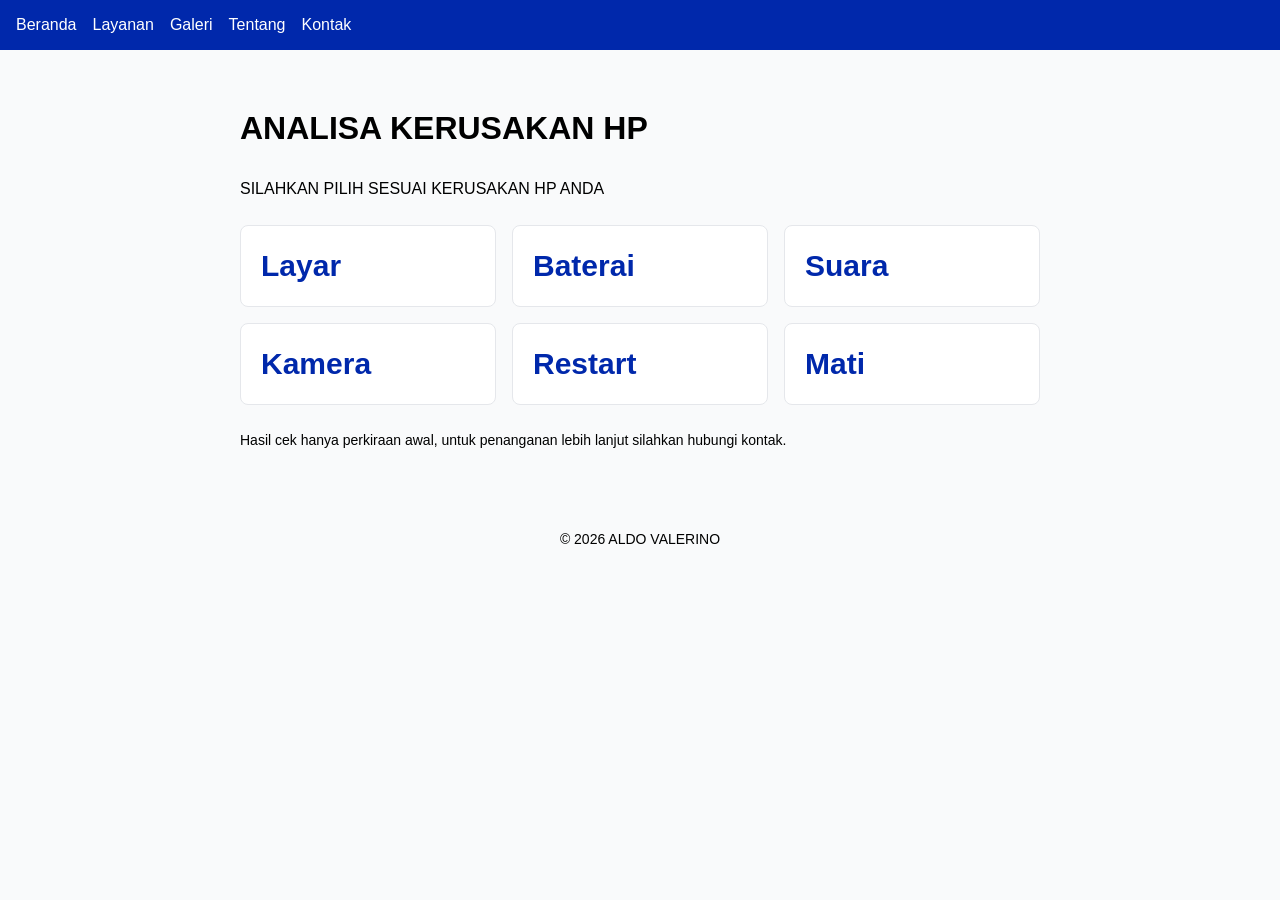
<file: index.html>
<!DOCTYPE html>
<html lang="id">
<head>
  <meta charset="UTF-8">
  <meta name="viewport" content="width=device-width, initial-scale=1.0">
  <title>SERVICE HP</title>
  <meta name="description" content="PENGERJAAN CEPAT DAN BERGARANSI">
  <link rel="stylesheet" href="style.css">
</head>
<body>
  <header>
    <nav>
      <a href="index.html">Beranda</a>
      <a href="layanan.html">Layanan</a>
      <a href="galeri.html">Galeri</a>
      <a href="tentang.html">Tentang</a>
      <a href="kontak.html">Kontak</a>
    </nav>
  </header>

  <main>
  <h1>ANALISA KERUSAKAN HP</h1>
  <p>SILAHKAN PILIH SESUAI KERUSAKAN HP ANDA</p>

  <div class="pilihan">
    <a class="pilihan-kartu" href="cek.html?bagian=Layar">
      <h2>Layar</h2>
    </a>

    <a class="pilihan-kartu" href="cek.html?bagian=Baterai">
      <h2>Baterai</h2>
    </a>

    <a class="pilihan-kartu" href="cek.html?bagian=Suara">
      <h2>Suara</h2>
    </a>

    <a class="pilihan-kartu" href="cek.html?bagian=Kamera">
      <h2>Kamera</h2>
    </a>

    <a class="pilihan-kartu" href="cek.html?bagian=Restart">
      <h2>Restart</h2>
    </a>

    <a class="pilihan-kartu" href="cek.html?bagian=Mati">
      <h2>Mati</h2>
    </a>
  </div>

  <p class="catatan">Hasil cek hanya perkiraan awal, untuk penanganan lebih lanjut silahkan hubungi kontak.</p>
</main>

  <footer>
    <p>&copy; 2026 ALDO VALERINO</p>
  </footer>
</body>
</html>
</file>
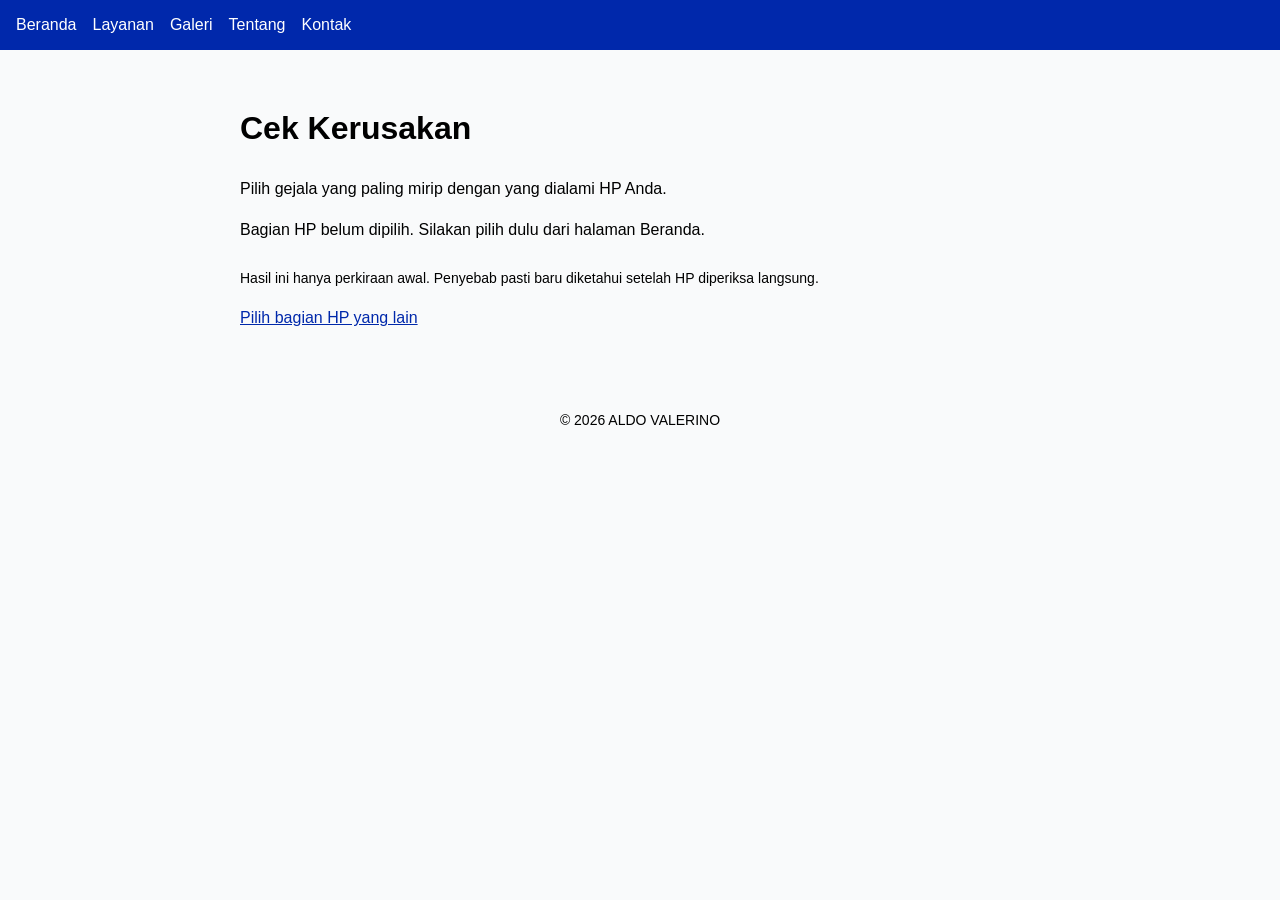
<file: cek.html>
<!DOCTYPE html>
<html lang="id">
<head>
  <meta charset="UTF-8">
  <meta name="viewport" content="width=device-width, initial-scale=1.0">
  <title>Cek Kerusakan HP</title>
  <meta name="description" content="Pilih gejala HP Anda untuk mengetahui perkiraan penyebab kerusakannya.">
  <link rel="stylesheet" href="style.css">
</head>
<body>
  <header>
    <nav>
      <a href="index.html">Beranda</a>
      <a href="layanan.html">Layanan</a>
      <a href="galeri.html">Galeri</a>
      <a href="tentang.html">Tentang</a>
      <a href="kontak.html">Kontak</a>
    </nav>
  </header>

  <main>
    <h1 id="judul-bagian">Cek Kerusakan</h1>
    <p>Pilih gejala yang paling mirip dengan yang dialami HP Anda.</p>

    <div id="area-cek"></div>

    <p class="catatan">Hasil ini hanya perkiraan awal. Penyebab pasti baru diketahui setelah HP diperiksa langsung.</p>
    <p><a class="tautan" href="index.html">Pilih bagian HP yang lain</a></p>
  </main>

  <footer>
    <p>&copy; 2026 ALDO VALERINO</p>
  </footer>

  <script src="cek.js"></script>
</body>
</html>
</file>
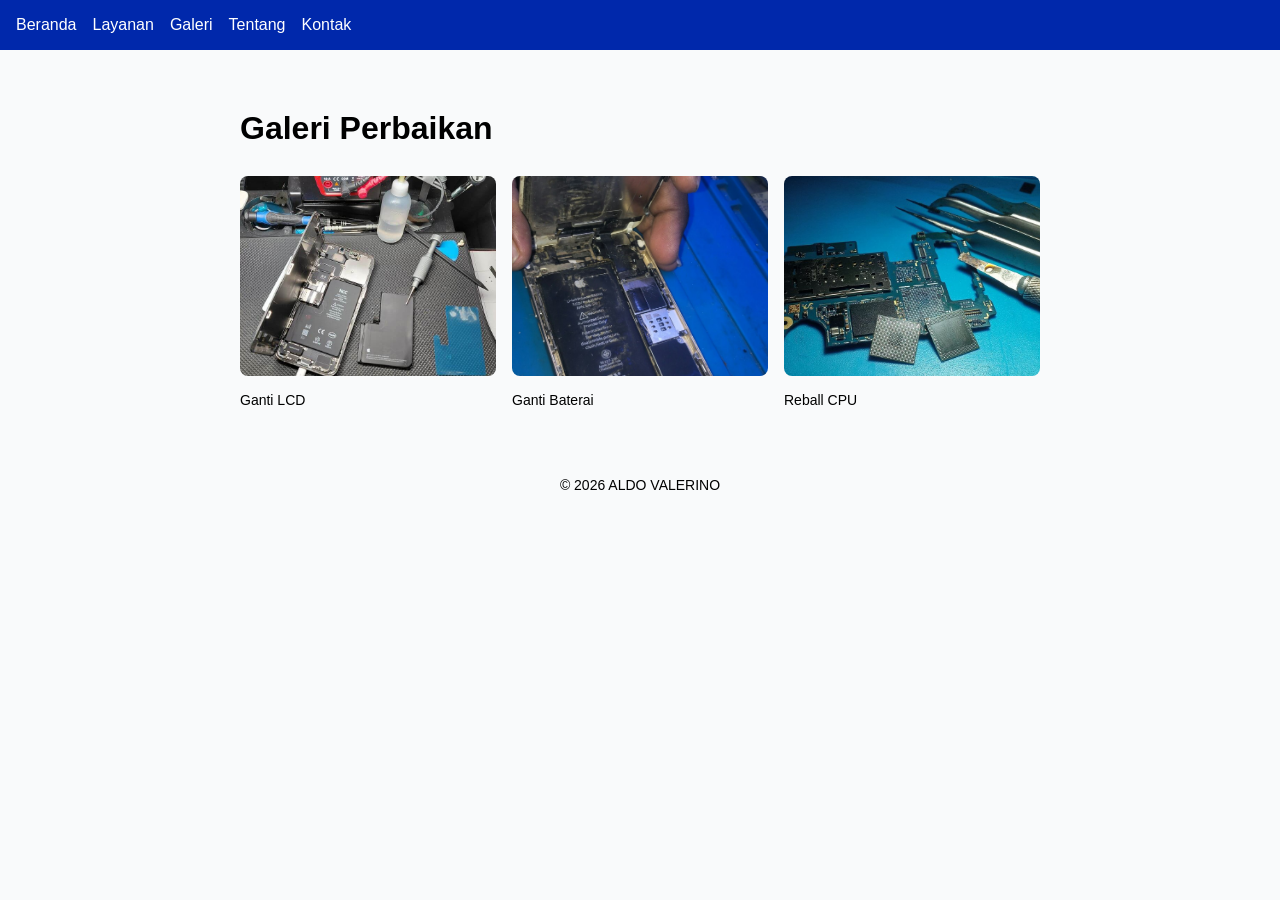
<file: galeri.html>
<!DOCTYPE html>
<html lang="id">
<head>
  <meta charset="UTF-8">
  <meta name="viewport" content="width=device-width, initial-scale=1.0">
  <title>Galeri - SERVICE HP</title>
  <meta name="description" content="HP MENJADI BARU LAGI">
  <link rel="stylesheet" href="style.css">
</head>
<body>
  <header>
    <nav>
      <a href="index.html">Beranda</a>
      <a href="layanan.html">Layanan</a>
      <a href="galeri.html">Galeri</a>
      <a href="tentang.html">Tentang</a>
      <a href="kontak.html">Kontak</a>
    </nav>
  </header>

  <main>
    <h1>Galeri Perbaikan</h1>

    <div class="galeri">
      <figure>
        <img src="images/ganti-lcd.jpg.jpg" alt="Perbaikan lcd yang rusak akibat jatuh atau terkena air" loading="lazy">
        <figcaption>Ganti LCD</figcaption>
      </figure>

      <figure>
        <img src="images/ganti-baterai.jpg.jpg" alt="Pergantian baterai jika baterai sudah tidak layak pakai" loading="lazy">
        <figcaption>Ganti Baterai</figcaption>
      </figure>
      
      <figure>
        <img src="images/reball-cpu.jpg.jpg" alt="Hp mati total penyebab utamanya adalah CPU" loading="lazy">
        <figcaption>Reball CPU</figcaption>
      </figure>

    </div>
  </main>

  <footer>
    <p>&copy; 2026 ALDO VALERINO</p>
  </footer>
</body>
</html>
</file>
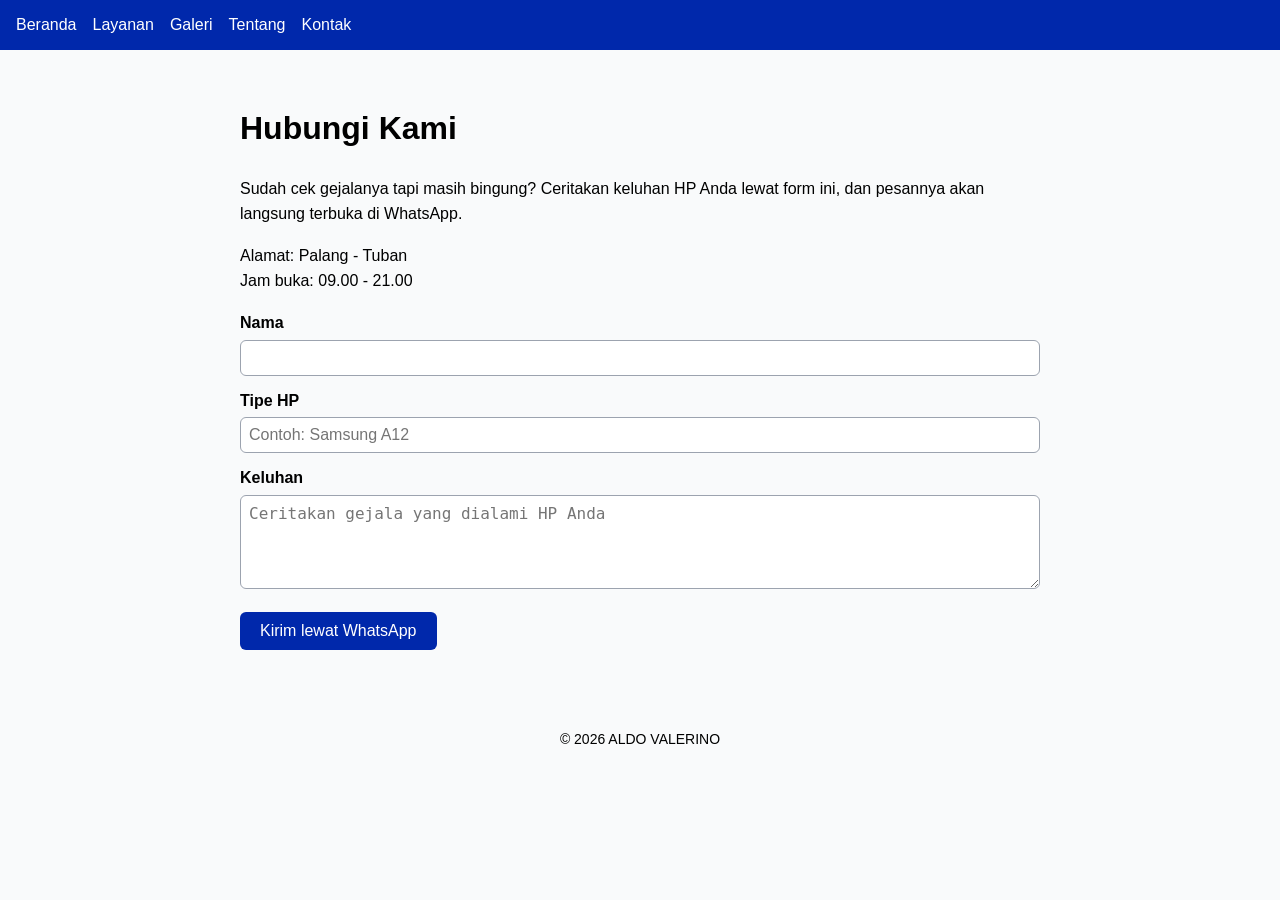
<file: kontak.html>
<!DOCTYPE html>
<html lang="id">
<head>
  <meta charset="UTF-8">
  <meta name="viewport" content="width=device-width, initial-scale=1.0">
  <title>Kontak - Cek Kerusakan HP</title>
  <meta name="description" content="Hubungi kami lewat WhatsApp untuk konsultasi kerusakan HP Anda.">
  <link rel="stylesheet" href="style.css">
</head>
<body>
  <header>
    <nav>
      <a href="index.html">Beranda</a>
      <a href="cek.html">Layanan</a>
      <a href="galeri.html">Galeri</a>
      <a href="tentang.html">Tentang</a>
      <a href="kontak.html">Kontak</a>
    </nav>
  </header>

  <main>
    <h1>Hubungi Kami</h1>
    <p>Sudah cek gejalanya tapi masih bingung? Ceritakan keluhan HP Anda lewat form ini, dan pesannya akan langsung terbuka di WhatsApp.</p>

    <p>
      Alamat: Palang - Tuban <br>
      Jam buka: 09.00 - 21.00
    </p>

    <form id="formKontak" novalidate>
      <label for="nama">Nama</label>
      <input type="text" id="nama" name="nama" autocomplete="name">

      <label for="hp">Tipe HP</label>
      <input type="text" id="hp" name="hp" placeholder="Contoh: Samsung A12">

      <label for="pesan">Keluhan</label>
      <textarea id="pesan" name="pesan" rows="4" placeholder="Ceritakan gejala yang dialami HP Anda"></textarea>

      <button type="submit">Kirim lewat WhatsApp</button>
      <p id="info" role="alert"></p>
    </form>
  </main>

  <footer>
    <p>&copy; 2026 ALDO VALERINO</p>
  </footer>

  <script src="script.js"></script>
</body>
</html>
</file>
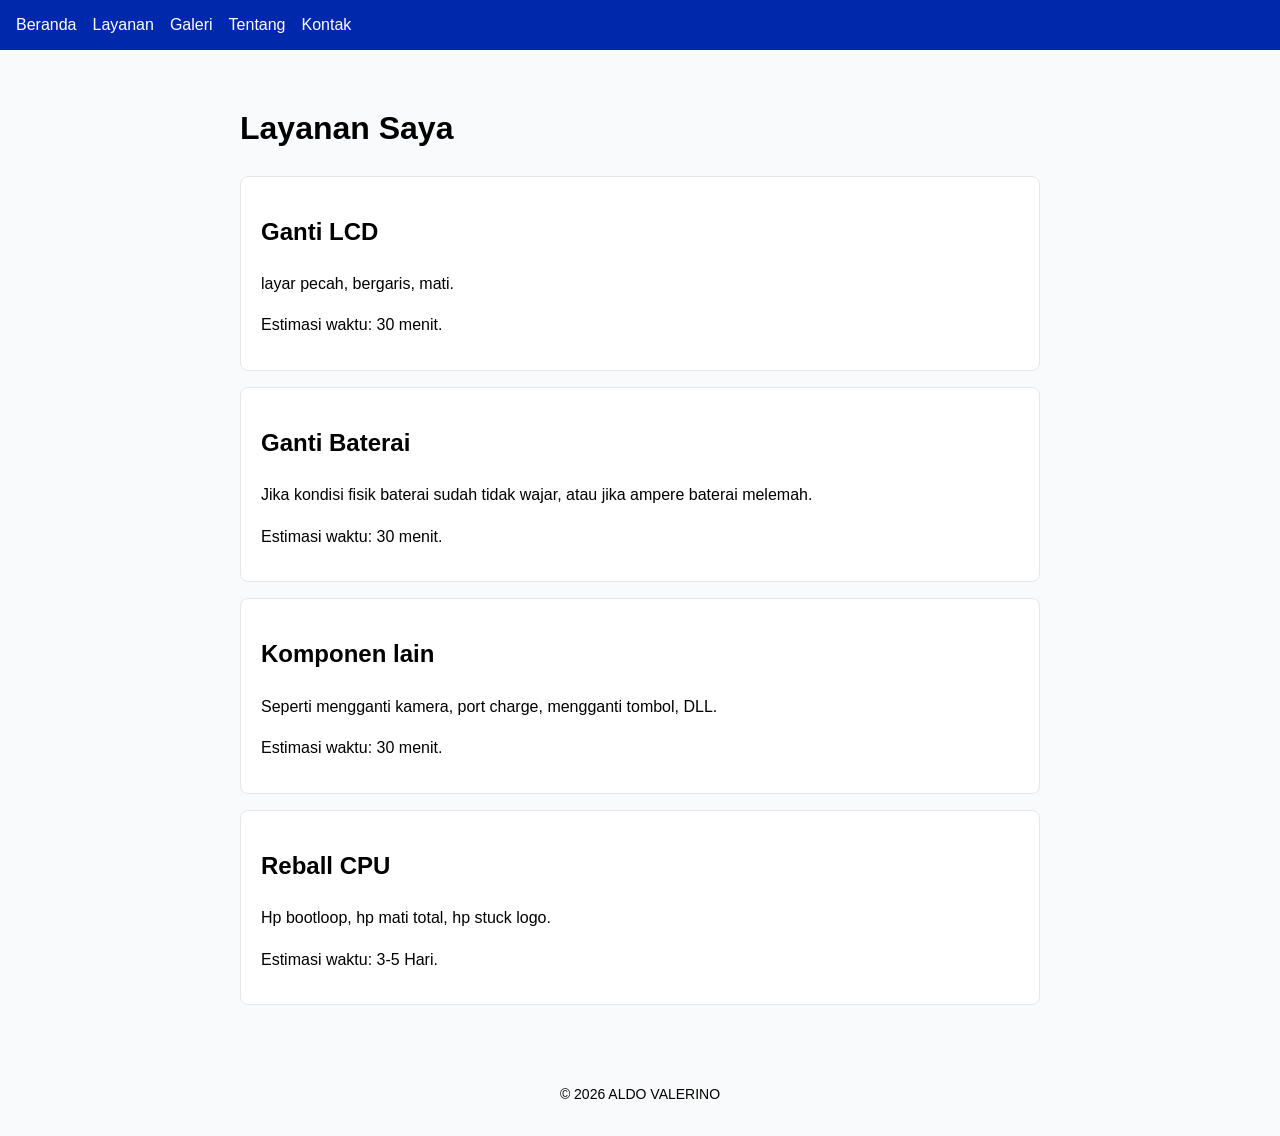
<file: layanan.html>
<!DOCTYPE html>
<html lang="id">
<head>
  <meta charset="UTF-8">
  <meta name="viewport" content="width=device-width, initial-scale=1.0">
  <title>Layanan - SERVICE HP</title>
  <meta name="description" content="CEPAT DAN BERGARANSI">
  <link rel="stylesheet" href="style.css">
</head>
<body>
  <header>
    <nav>
      <a href="index.html">Beranda</a>
      <a href="layanan.html">Layanan</a>
      <a href="galeri.html">Galeri</a>
      <a href="tentang.html">Tentang</a>
      <a href="kontak.html">Kontak</a>
    </nav>
  </header>

  <main>
    <h1>Layanan Saya</h1>

    <section class="kartu">
      <h2>Ganti LCD</h2>
      <p>layar pecah, bergaris, mati.</p>
      <p>Estimasi waktu: 30 menit.</p>
    </section>

    <section class="kartu">
      <h2>Ganti Baterai</h2>
      <p>Jika kondisi fisik baterai sudah tidak wajar, atau jika ampere baterai melemah.</p>
      <p>Estimasi waktu: 30 menit.</p>
    </section>

    <section class="kartu">
      <h2>Komponen lain</h2>
      <p>Seperti mengganti kamera, port charge, mengganti tombol, DLL.</p>
      <p>Estimasi waktu: 30 menit.</p>
    </section>

    <section class="kartu">
      <h2>Reball CPU</h2>
      <p>Hp bootloop, hp mati total, hp stuck logo.</p>
      <p>Estimasi waktu: 3-5 Hari.</p>
    </section>
  </main>

  <footer>
    <p>&copy; 2026 ALDO VALERINO</p>
  </footer>
</body>
</html>
</file>
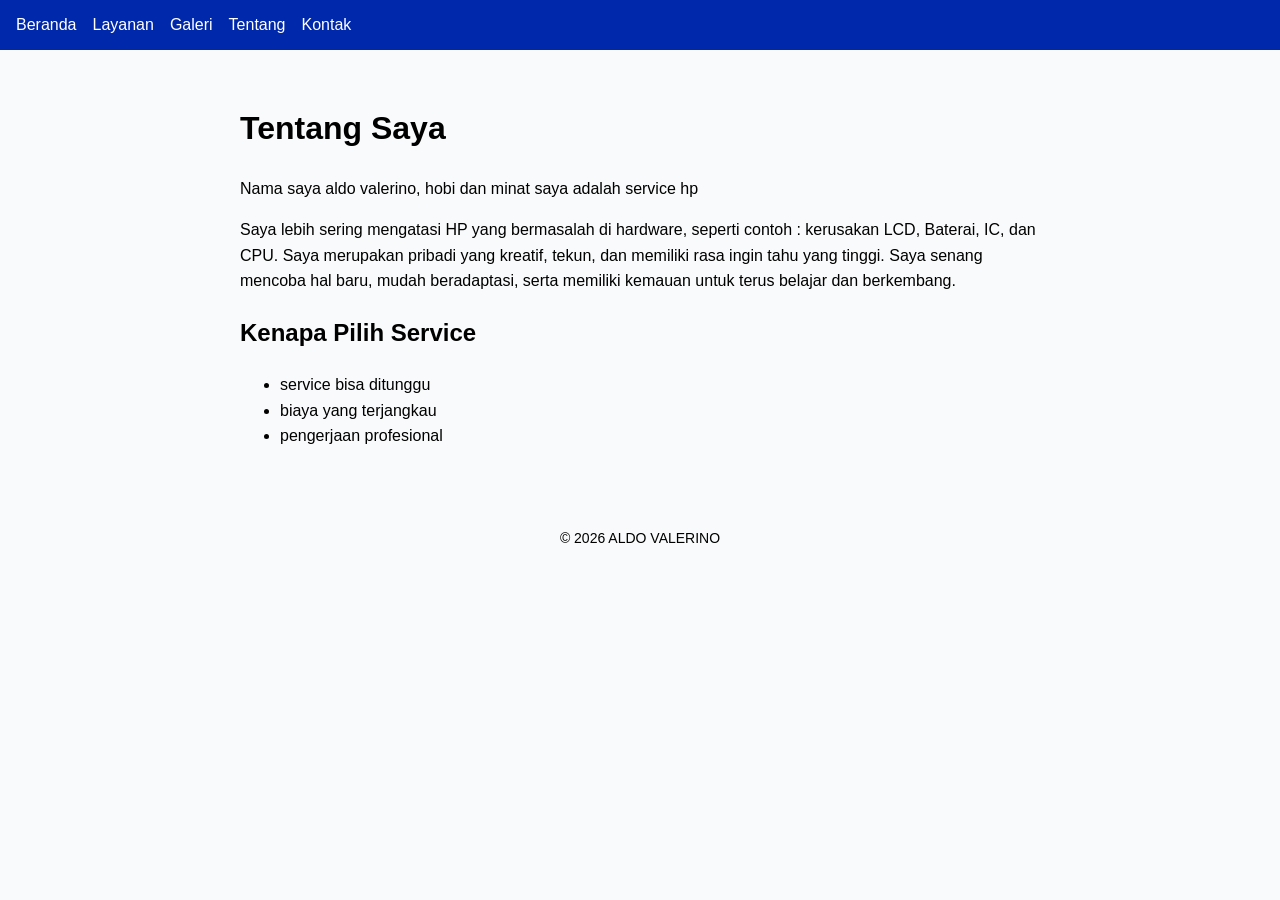
<file: tentang.html>
<!DOCTYPE html>
<html lang="id">
<head>
  <meta charset="UTF-8">
  <meta name="viewport" content="width=device-width, initial-scale=1.0">
  <title>Layanan - SERVICE HP</title>
  <meta name="description" content="CEPAT DAN BERGARANSI">
  <link rel="stylesheet" href="style.css">
</head>
<body>
  <header>
    <nav>
      <a href="index.html">Beranda</a>
      <a href="layanan.html">Layanan</a>
      <a href="galeri.html">Galeri</a>
      <a href="tentang.html">Tentang</a>
      <a href="kontak.html">Kontak</a>
    </nav>
  </header>

  <main>
  <h1>Tentang Saya</h1>
  <p>Nama saya aldo valerino, hobi dan minat saya adalah service hp</p>
  <p>Saya lebih sering mengatasi HP yang bermasalah di hardware, seperti contoh : kerusakan LCD, Baterai, IC, dan CPU. Saya merupakan pribadi yang kreatif, tekun, dan memiliki rasa ingin tahu yang tinggi. Saya senang mencoba hal baru, mudah beradaptasi, serta memiliki kemauan untuk terus belajar dan berkembang.</p>

  <h2>Kenapa Pilih Service</h2>
  <ul>
    <li>service bisa ditunggu</li>
    <li>biaya yang terjangkau</li>
    <li>pengerjaan profesional</li>
  </ul>
</main>

  <footer>
    <p>&copy; 2026 ALDO VALERINO</p>
  </footer>
</body>
</html>
</file>
<file: style.css>
:root {
  --warna-utama: #0028ab;
  --warna-teks: #000000;
  --warna-latar: #f9fafb;
}

body {
  margin: 0;
  font-family: Arial, sans-serif;
  color: var(--warna-teks);
  background: var(--warna-latar);
  line-height: 1.6;
}

nav {
  background: var(--warna-utama);
  padding: 12px 16px;
  display: flex;
  flex-wrap: wrap;
  gap: 16px;
}

nav a {
  color: white;
  text-decoration: none;
}

nav a:hover {
  text-decoration: underline;
}

main {
  max-width: 800px;
  margin: 0 auto;
  padding: 32px 16px;
}

main a {
  display: inline-block;
  background: var(--warna-utama);
  color: white;
  padding: 10px 20px;
  border-radius: 6px;
  text-decoration: none;
}

footer {
  text-align: center;
  padding: 16px;
  font-size: 14px;
}
.galeri {
  display: grid;
  grid-template-columns: repeat(auto-fit, minmax(220px, 1fr));
  gap: 16px;
}

.galeri figure {
  margin: 0;
}

.galeri img {
  width: 100%;
  height: 200px;
  object-fit: cover;
  border-radius: 8px;
  transition: transform 0.2s;
}

.galeri img:hover {
  transform: scale(1.03);
}

.galeri figcaption {
  font-size: 14px;
  margin-top: 6px;
}
form label {
  display: block;
  margin-top: 12px;
  font-weight: bold;
}

form input,
form textarea {
  width: 100%;
  box-sizing: border-box;
  padding: 8px;
  margin-top: 4px;
  border: 1px solid #9ca3af;
  border-radius: 6px;
  font-size: 16px;
}

form input:focus,
form textarea:focus {
  outline: 2px solid var(--warna-utama);
}

form button {
  margin-top: 16px;
  background: var(--warna-utama);
  color: white;
  border: 0;
  padding: 10px 20px;
  border-radius: 6px;
  font-size: 16px;
  cursor: pointer;
}

.salah { color: #b91c1c; }
.benar { color: #15803d; }
.kartu {
  background: white;
  border: 1px solid #e5e7eb;
  border-radius: 8px;
  padding: 16px 20px;
  margin-bottom: 16px;
}

.kartu:hover {
  border-color: var(--warna-utama);
}
.pilihan {
  display: grid;
  grid-template-columns: repeat(auto-fit, minmax(220px, 1fr));
  gap: 16px;
  margin-top: 24px;
}

.pilihan-kartu {
  display: block;
  background: white;
  color: var(--warna-teks);
  border: 1px solid #e5e7eb;
  border-radius: 8px;
  padding: 16px 20px;
  text-decoration: none;
  transition: transform 0.2s, border-color 0.2s;
}

.pilihan-kartu h2 {
  margin: 0;
  font-size: 30px;
  color: var(--warna-utama);
}

.pilihan-kartu p {
  margin: 0;
  font-size: 5px;
}

.pilihan-kartu:hover {
  border-color: var(--warna-utama);
  transform: translateY(-3px);
}

.pilihan-kartu:focus-visible {
  outline: 3px solid var(--warna-utama);
  outline-offset: 2px;
}

.catatan {
  margin-top: 24px;
  font-size: 14px;
}
fieldset {
  border: 1px solid #e5e7eb;
  border-radius: 8px;
  padding: 8px 16px 16px;
  background: white;
}

legend {
  font-weight: bold;
  padding: 0 6px;
}

.gejala {
  display: block;
  font-weight: normal;
  margin-top: 10px;
  cursor: pointer;
}

.gejala input {
  width: auto;
  margin: 0 8px 0 0;
  padding: 0;
}

.hasil {
  background: white;
  border: 1px solid #e5e7eb;
  border-left: 5px solid var(--warna-utama);
  border-radius: 8px;
  padding: 4px 20px 12px;
  margin-top: 16px;
}

.tautan {
  background: none;
  color: var(--warna-utama);
  padding: 0;
  text-decoration: underline;
}
</file>
